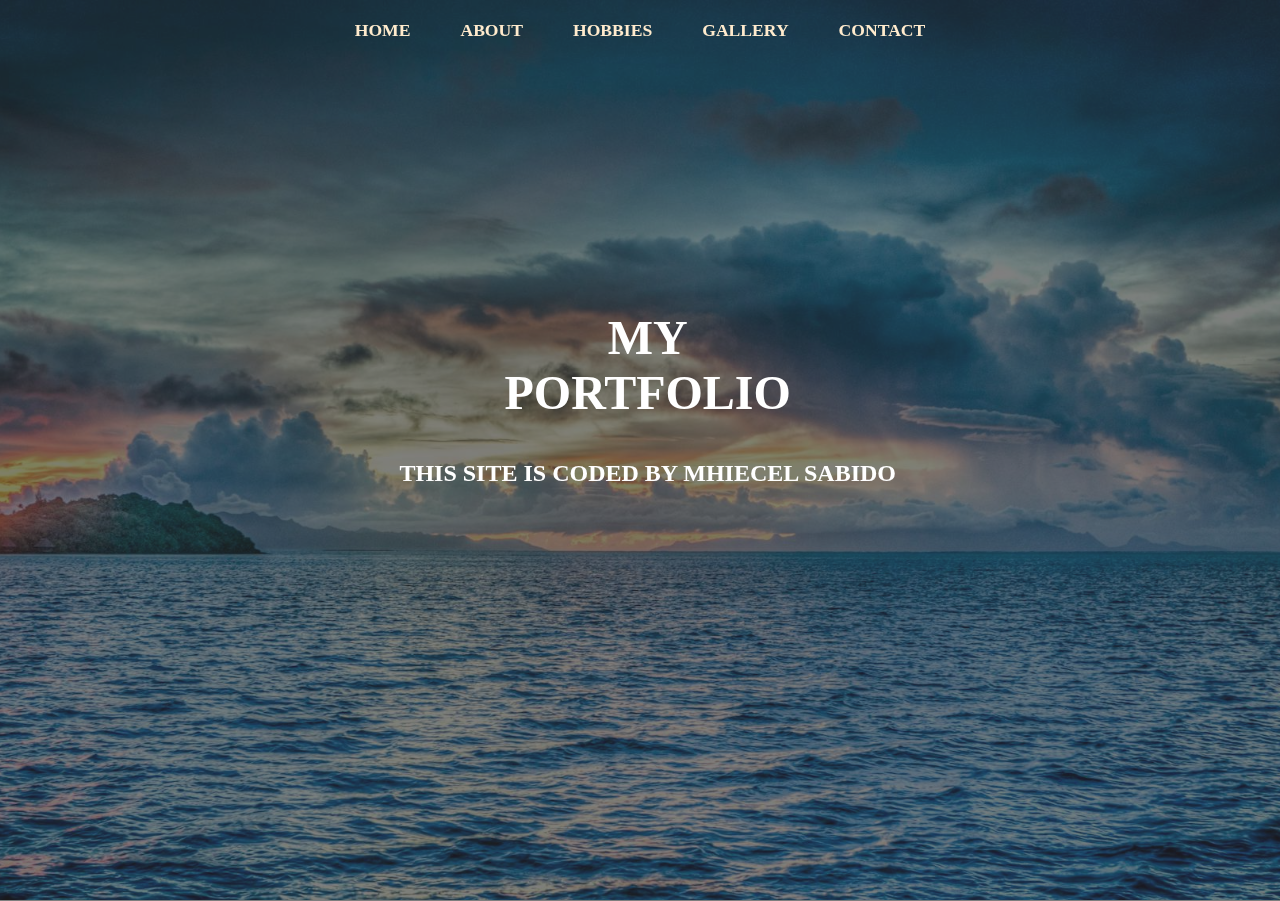
<file: index.html>
<!DOCTYPE html>
<html lang="en">
<head>
    <meta charset="UTF-8">
    <meta name="viewport" content="width=device-width, initial-scale=1.0">
    <link rel="stylesheet" href="style.css">
    <title>My Portffolio</title>
</head>
<body>
     <nav class="navbar">
        <ul>
            <li><a href="index.html">HOME</a></li>
            <li><a href="about.html">ABOUT</a></li>
            <li><a href="hobbies.html">HOBBIES</a></li>
            <li><a href="gallery.html">GALLERY</a></li>
            <li><a href="contact.html">CONTACT</a></li>
        </ul>
     </nav>

     <section id="home">
        <div class="main">
            <h1 class="headings">MY <br> PORTFOLIO</h1>
            <h2>THIS SITE IS CODED BY MHIECEL SABIDO</h2>
        </div>
     </section>
</body>
</html>
</file>
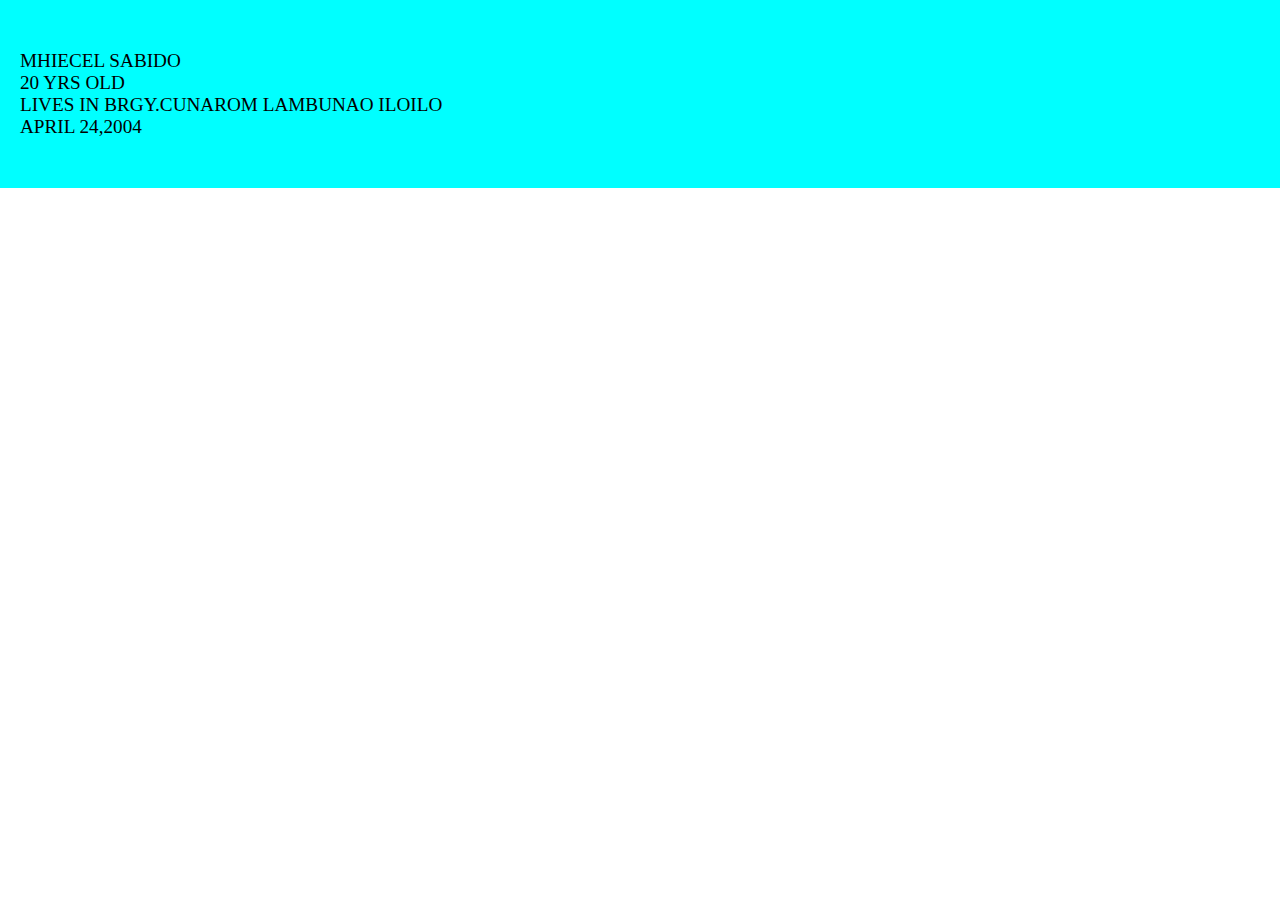
<file: about.html>
<!DOCTYPE html>
<html lang="en">
<head>
    <meta charset="UTF-8">
    <meta name="viewport" content="width=device-width, initial-scale=1.0">
    <link rel="stylesheet" href="style.css">
    <title>My Portffolio</title>
</head>
<body>
     <section id="about">
        <div id="intro">
            <p>MHIECEL SABIDO <br>
                20 YRS OLD <br>
                LIVES IN BRGY.CUNAROM LAMBUNAO ILOILO <br>
               APRIL 24,2004
            </p>  
        </div>
     </section>
</body>
</html>
</file>
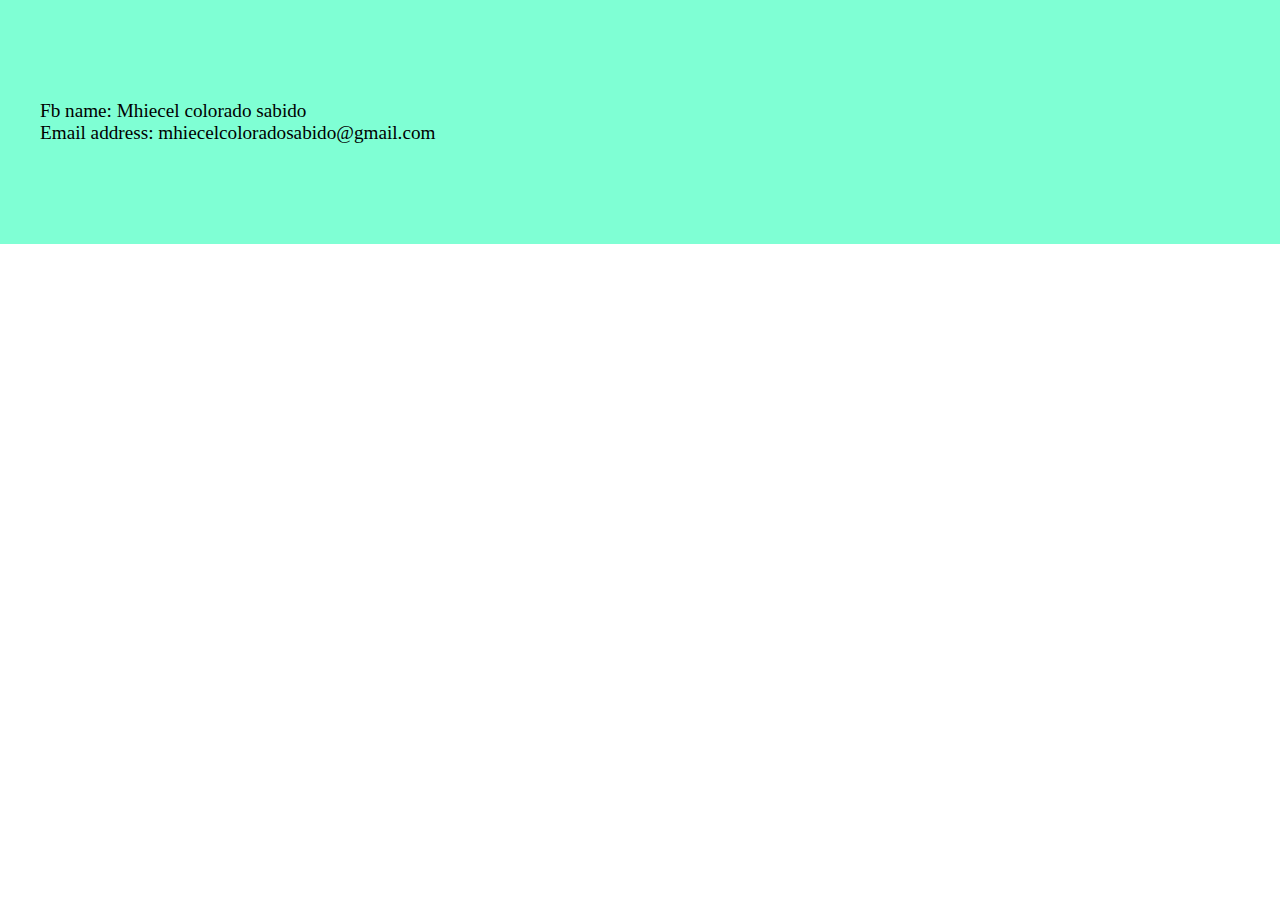
<file: contact.html>
<!DOCTYPE html>
<html lang="en">
<head>
    <meta charset="UTF-8">
    <meta name="viewport" content="width=device-width, initial-scale=1.0">
    <link rel="stylesheet" href="style.css">
    <title>My Portffolio</title>
</head>
<body>
     <section id="contact">
        <div id="contact">
            <p>Fb name: Mhiecel colorado sabido <br>
                Email address: mhiecelcoloradosabido@gmail.com 
            </p>    
        </div>
     </section>
</body>
</html>
</file>
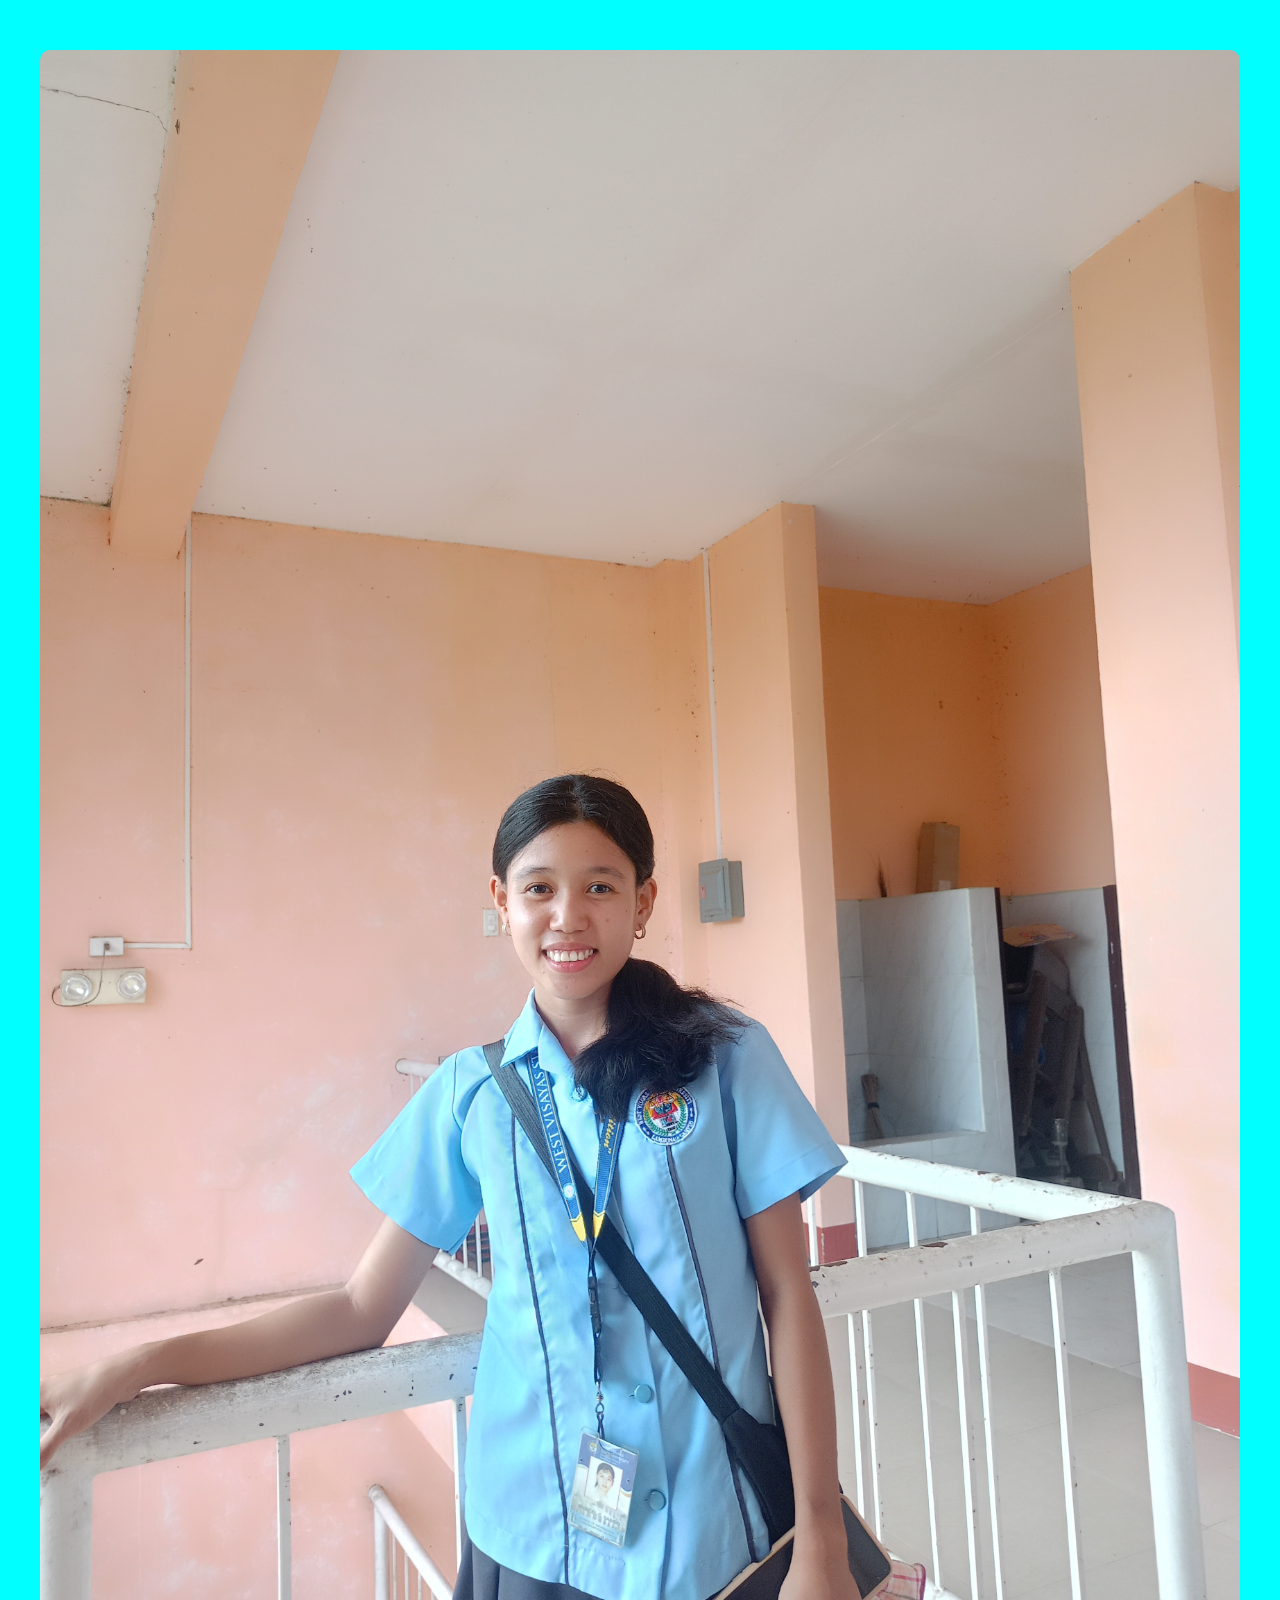
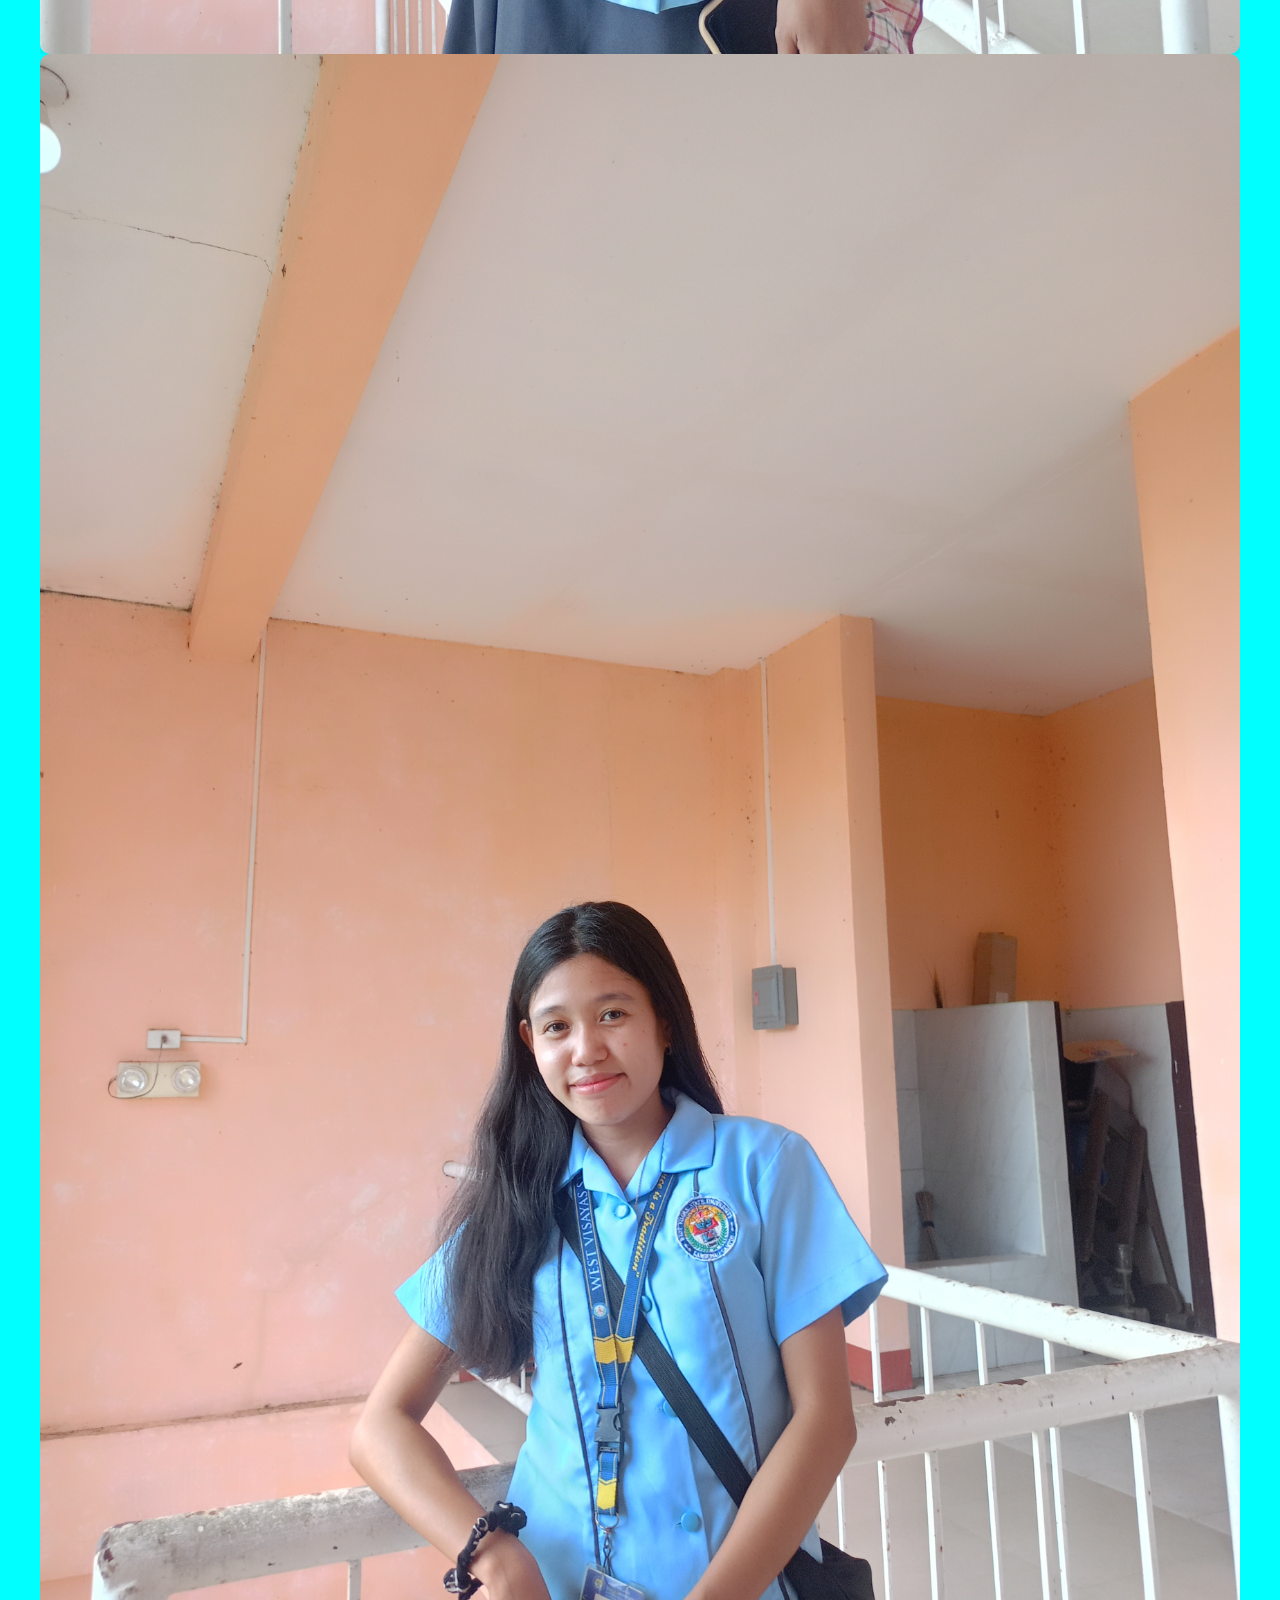
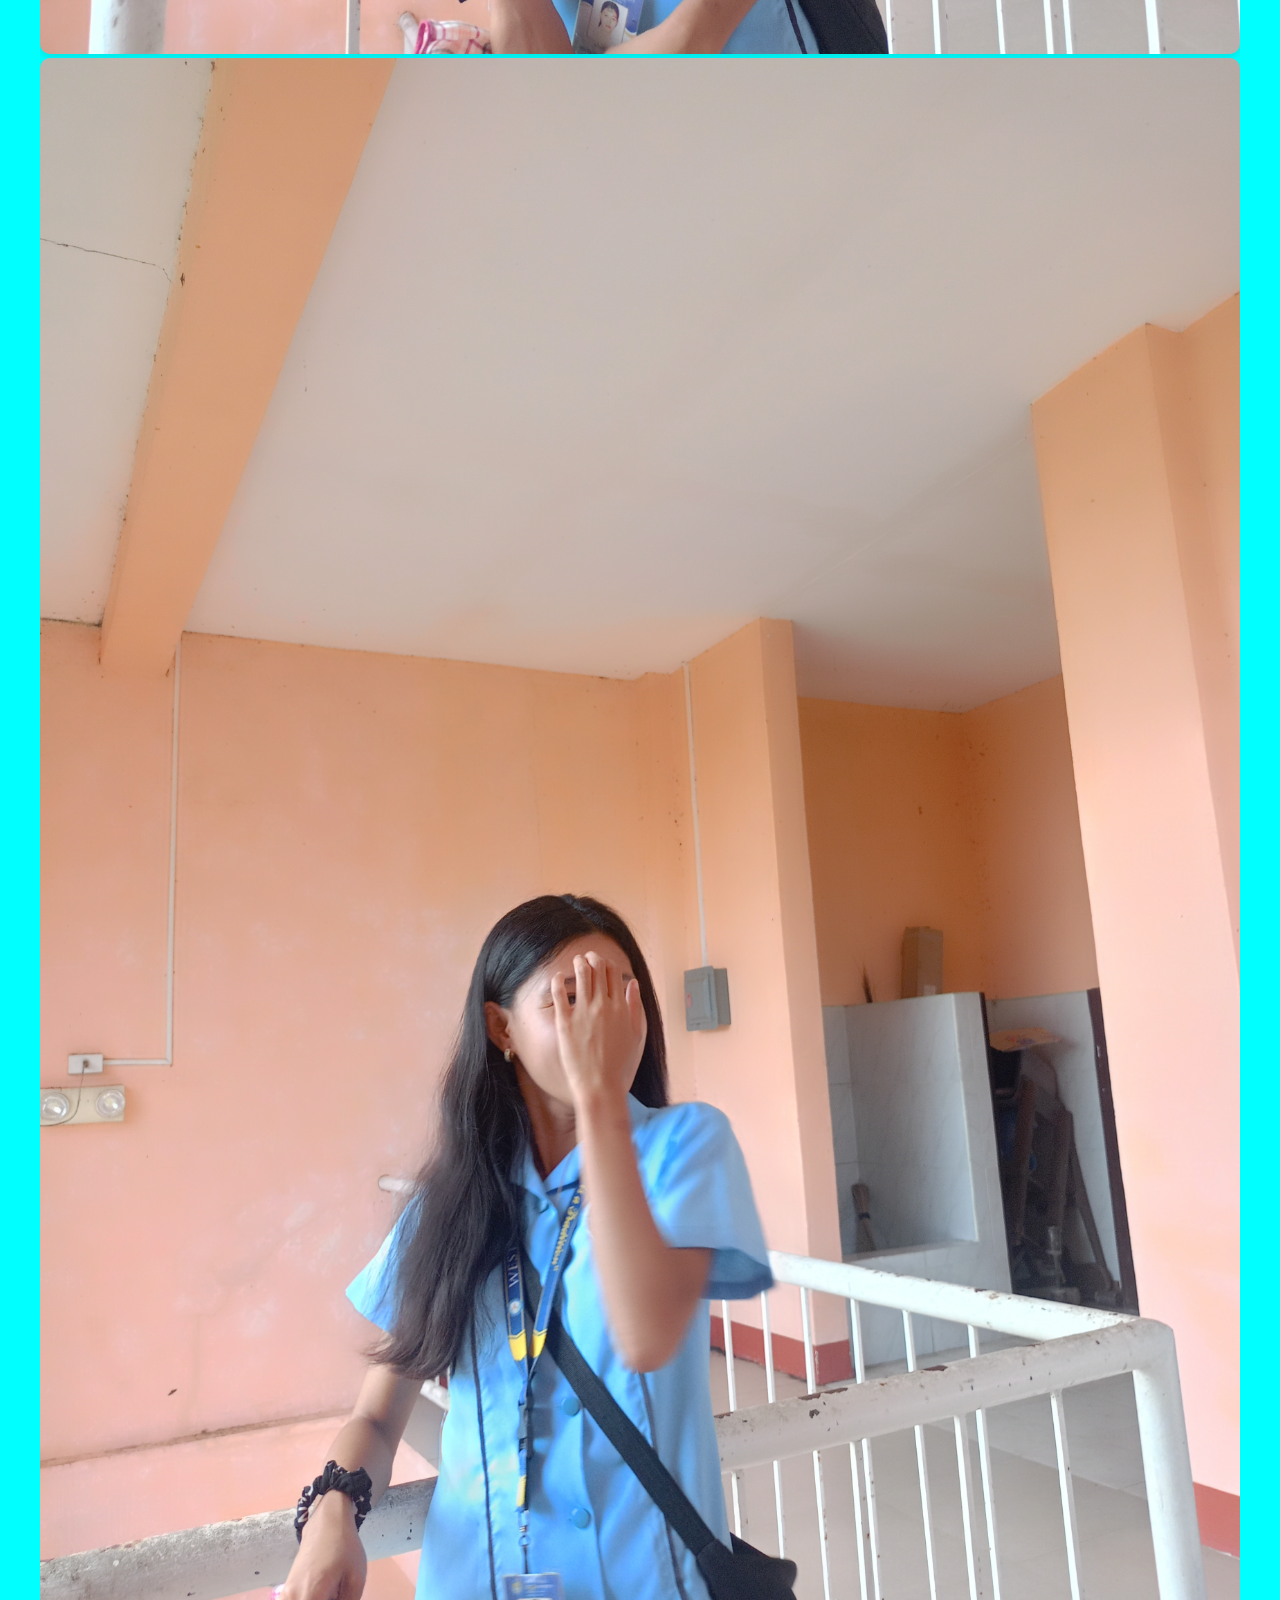
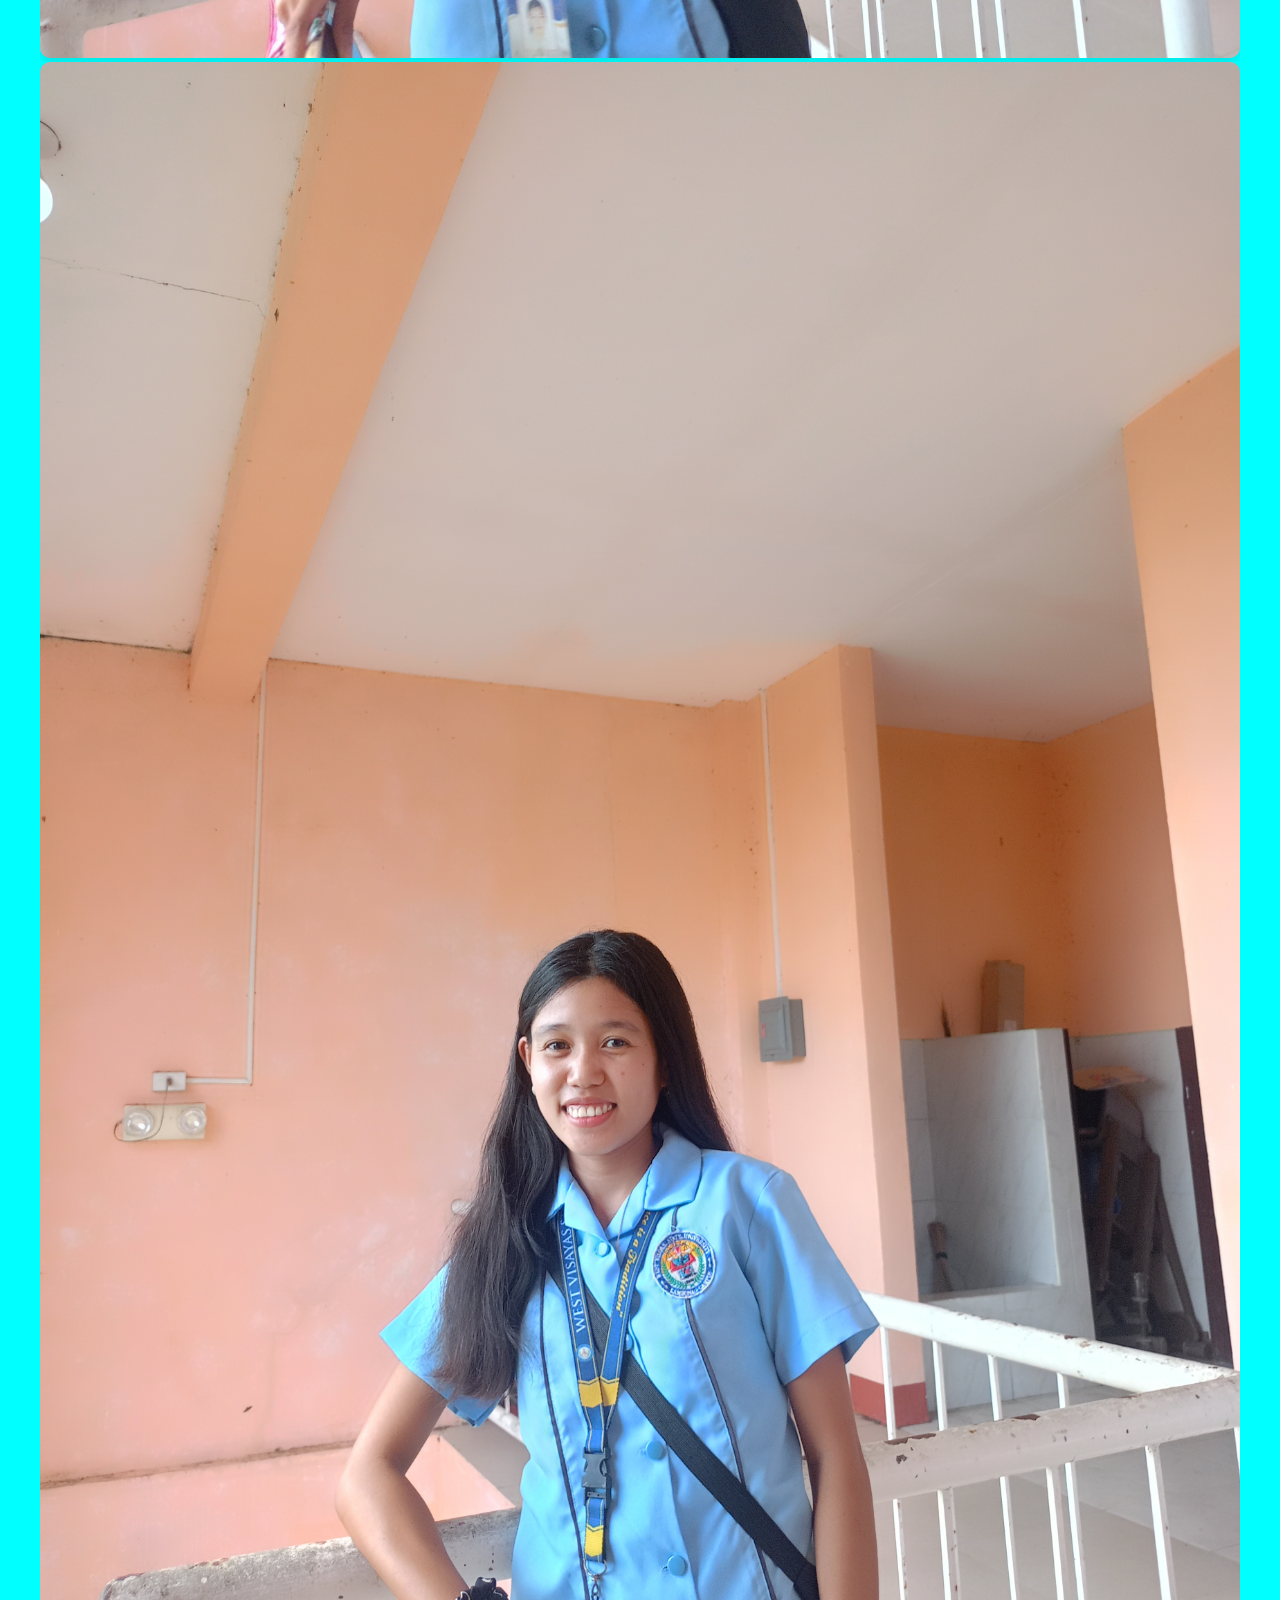
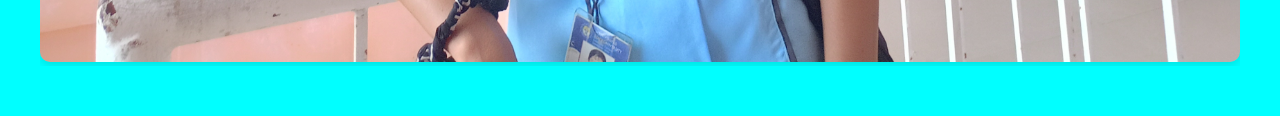
<file: gallery.html>
<!DOCTYPE html>
<html lang="en">
<head>
    <meta charset="UTF-8">
    <meta name="viewport" content="width=device-width, initial-scale=1.0">
    <link rel="stylesheet" href="style.css">
    <title>My Portffolio</title>
</head>
<body>
     <section id="gallery">
        <div class="container">
            <div class="gallery-grid">
                <div class="gallery-item">
                    <img src="img/IMG20241009114628.jpg" alt="Gallery-image 1">
                </div>
            </div>
            <div class="gallery-item">
                <img src="img/IMG20241009114653.jpg" alt="Gallery-image 2">
            </div>
            <div class="gallery-item">
                <img src="img/IMG20241009114656.jpg" alt="Gallery-image 3">
            </div>
            <div class="gallery-item">
                <img src="img/IMG20241009114701.jpg" alt="">    
            </div>     
        </div>
     </section>
</body>
</html>
</file>
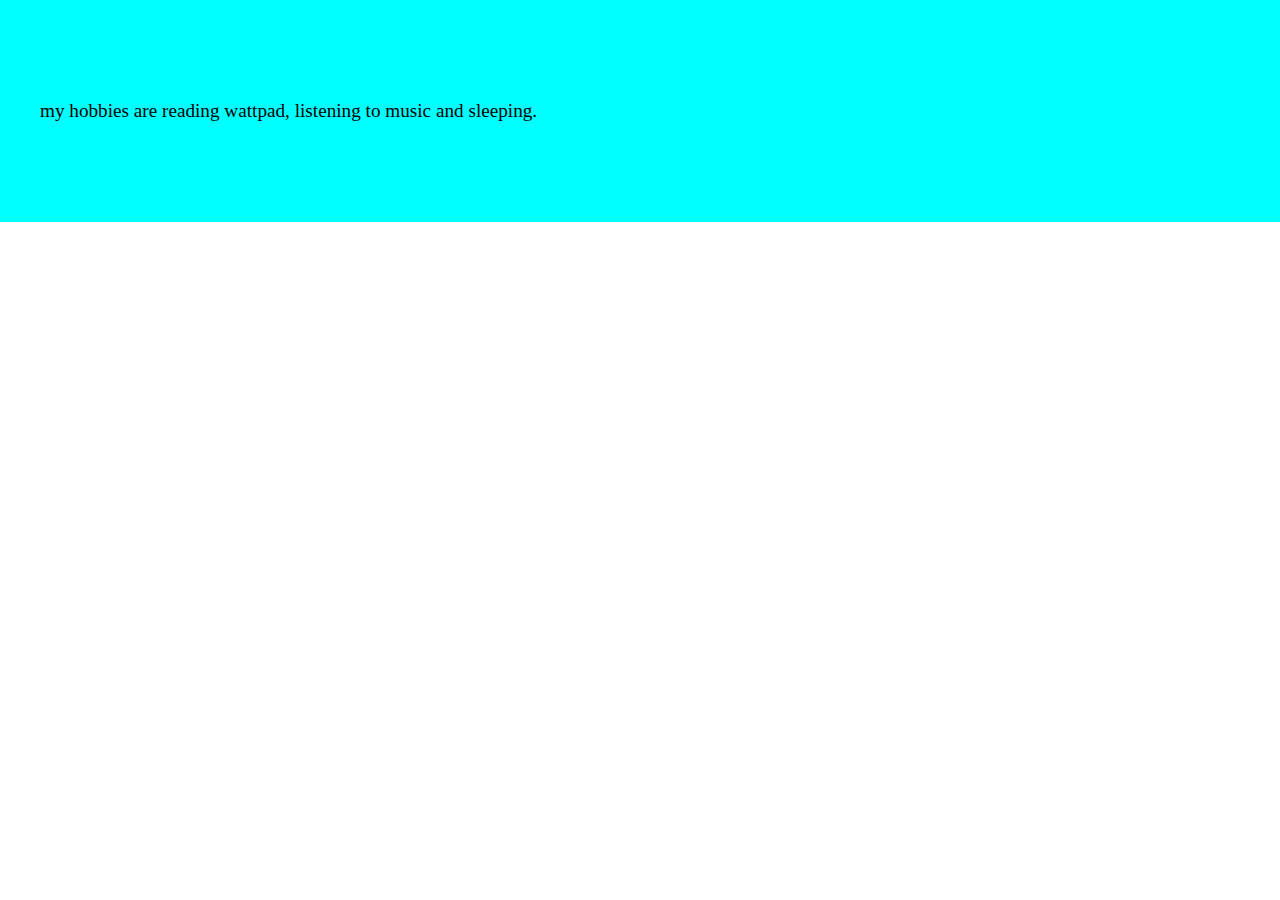
<file: hobbies.html>
<!DOCTYPE html>
<html lang="en">
<head>
    <meta charset="UTF-8">
    <meta name="viewport" content="width=device-width, initial-scale=1.0">
    <link rel="stylesheet" href="style.css">
    <title>My Portffolio</title>
</head>
<body>
     <section id="hobbies">
        <div id="hobbies">
            <p>my hobbies are reading wattpad, listening to music and sleeping.
            </p>  
        </div>
     </section>
</body>
</html>
</file>
<file: style.css>
*{
    margin: 0;
    padding: 0;
    box-sizing: border-box;
}

.navbar{
    display: flex;
    justify-content: center;
    align-items: center;
    background-color: rgba(0, 0, 0, 0.5);
    position: sticky;
    top: 0;
}

.navbar ul{
    display: flex;
    list-style: none;
    margin: 20px 0px;
}

.navbar ul li{
    font-family: century;
    font-size: 1.1rem;
    font-weight: bold;
}

.navbar ul li a{ 
    text-decoration: none;
    color: blanchedalmond;
    padding: 8px 25px;
    transition: all .5s ease;
}

.navbar ul li a:hover{
    background-color: blanchedalmond;
    color: black;
    box-shadow: 0 0 10px white;
}

#home{
    display: flex;
    flex-direction: column;
    background-color: rgba(0, 0, 0, 0.5);
    height: 840px;
    justify-content: center;
    align-items: center;
    color: white;
}

#home::before{
    content:"" ;
    position: absolute;
    top: 0;
    right: 0;
    background: url(img/bora-bora-french-polynesia-sunset-ocean.jpg) no-repeat center center/cover;
    height: 900px;
    width: 100%;
    z-index: -1;
    opacity: .8;
}

.main{
    display: flex;
    flex-direction: column;
    align-items: right;
    position: absolute;
    top: 30%;
    right: 30%;
}

.headings{
    font-family: century;
    font-size: 3rem;
    text-align: center;
    margin: 40px 0px;
}

.toggle-button{
    display: none;
    flex-direction: column;
    justify-content: space-between;
    width: 30px;
    height: 21px;
    cursor: pointer;
}

.bar{
    height: 3px;
    width: 100%;
    background-color: aliceblue;
    border-radius: 10px;
}

@media (max-width: 768%) {
    .toggle-button{
        display: flex;
    }
}
    .navbar-links ul{
        flex-direction: column;
        width: 100%;
        text-align: center;
    }
    .navbar links ul li{
        padding: 15px 0;
    }
    .navbar-links active{
        display: flex;
    }

section{
    padding: 50px 0;
}
h1{
    font-size: 2.5rem;
    margin-bottom: 20px;
}
p{
    font-size: 1.2rem;
}

#about{
    padding: 50px 20px;
    background-color: aqua;
}

#hobbies{
    padding: 50px 20px;
    background-color: aqua;
}

#gallery{
    padding: 50px 20px;
    background-color: aqua;
}

.container{
    max-width: 1200px;
    margin: auto;
    text-align: center;
}

.gallery-grid{
    display: grid;
    grid-template-columns: repeat(auto-fit, minmax(300px, 1fr));
    gap: 20px;
}

.gallery-item{
    overflow: hidden;
    position: relative;
}

.gallery-item img{
    width: 100%;
    height: 100%;
    object-fit: cover;
    transition: transform 0.3s ease, filter 0.3s ease;
    border-radius: 10px;
    box-shadow: 0 4px 8px rgba(0, 0, 0, 0.1);
}

.gallery-item:hover img{
    transform: scale(1.1);
    filter:brightness(80%);
}

@media (max-width: 768px) {
    .gallery-grid{
        grid-template-columns: 1fr;
    }
}

#contact{
    padding: 50px 20px;
    background-color: aquamarine;
}
</file>
